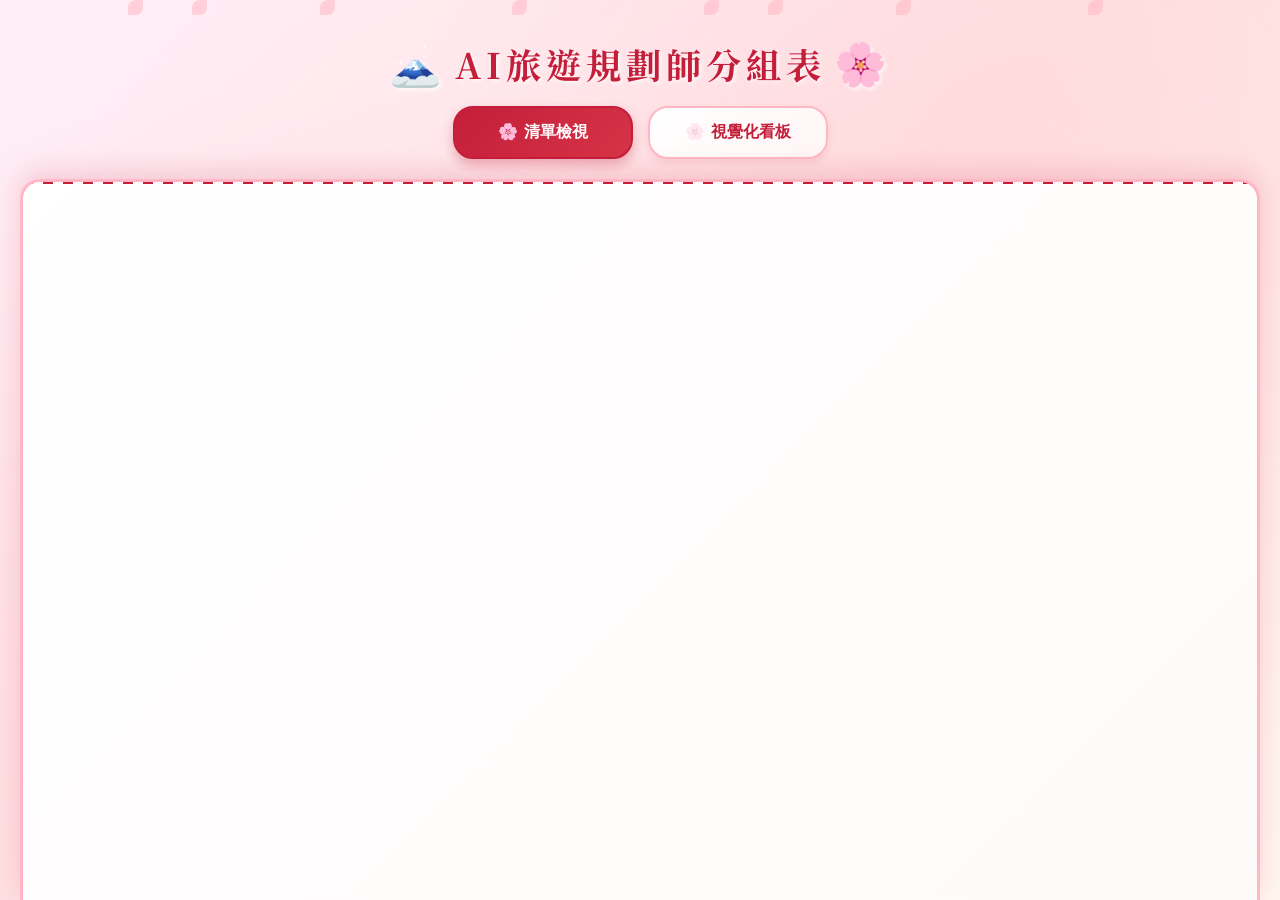
<file: ai-travel-group.html>
<!DOCTYPE html>
<html lang="zh-TW">
<head>
    <meta charset="UTF-8">
    <meta name="viewport" content="width=device-width, initial-scale=1.0">
    <title>AI旅遊規劃師分組表</title>
    <link rel="preconnect" href="https://fonts.googleapis.com">
    <link rel="preconnect" href="https://fonts.gstatic.com" crossorigin>
    <link href="https://fonts.googleapis.com/css2?family=Noto+Serif+TC:wght@600;700&display=swap" rel="stylesheet">
    <style>
        * {
            margin: 0;
            padding: 0;
            box-sizing: border-box;
        }
        body {
            font-family: 'Microsoft JhengHei', 'Hiragino Sans', 'Yu Gothic', Arial, sans-serif;
            background: linear-gradient(135deg, #ffeef8 0%, #ffe5e5 50%, #fff5f0 100%);
            min-height: 100vh;
            position: relative;
            overflow: hidden;
        }
        
        /* 日式背景裝飾 */
        body::before {
            content: '';
            position: fixed;
            top: 0;
            left: 0;
            width: 100%;
            height: 100%;
            background-image: 
                radial-gradient(circle at 20% 80%, rgba(255, 182, 193, 0.3) 0%, transparent 50%),
                radial-gradient(circle at 80% 20%, rgba(255, 192, 203, 0.3) 0%, transparent 50%),
                radial-gradient(circle at 40% 40%, rgba(255, 228, 225, 0.2) 0%, transparent 50%);
            pointer-events: none;
            z-index: 0;
        }
        
        /* 櫻花飄落動畫 */
        .sakura {
            position: fixed;
            width: 15px;
            height: 15px;
            background: radial-gradient(circle, #ffb7c5 0%, #ffc0cb 100%);
            border-radius: 50% 0 50% 0;
            opacity: 0.6;
            animation: fall linear infinite;
            z-index: 9999;
            pointer-events: none;
        }
        
        @keyframes fall {
            0% {
                transform: translateY(-10vh) rotate(0deg);
                opacity: 0.8;
            }
            100% {
                transform: translateY(110vh) rotate(360deg);
                opacity: 0;
            }
        }
        
        .container {
            width: 100%;
            height: 100vh;
            display: flex;
            flex-direction: column;
            position: relative;
            z-index: 2;
        }
        
        h1 {
            font-family: 'Noto Serif TC', 'Microsoft JhengHei', serif;
            color: #c41e3a;
            text-align: center;
            padding: 20px 10px 10px 10px;
            font-size: 1.5em;
            text-shadow: 2px 2px 4px rgba(255, 255, 255, 0.8);
            flex-shrink: 0;
            font-weight: 700;
            letter-spacing: 3px;
            position: relative;
        }
        
        /* 富士山裝飾 */
        h1::before {
            content: '🗻';
            margin-right: 8px;
            font-size: 1.2em;
        }
        
        h1::after {
            content: '🌸';
            margin-left: 8px;
            font-size: 1.2em;
        }
        
        .tabs {
            display: flex;
            gap: 10px;
            padding: 0 10px 15px 10px;
            justify-content: center;
            flex-shrink: 0;
        }
        
        .tab-button {
            padding: 12px 24px;
            background: linear-gradient(135deg, #ffffff 0%, #fff5f5 100%);
            border: 2px solid #ffb7c5;
            border-radius: 20px;
            cursor: pointer;
            font-size: 14px;
            font-weight: bold;
            transition: all 0.3s;
            color: #c41e3a;
            flex: 1;
            max-width: 180px;
            box-shadow: 0 4px 8px rgba(196, 30, 58, 0.1);
            position: relative;
            white-space: nowrap;
            touch-action: manipulation;
        }
        
        .tab-button::before {
            content: '🌸';
            margin-right: 6px;
            opacity: 0.3;
            transition: opacity 0.3s;
        }
        
        .tab-button:active {
            transform: scale(0.95);
        }
        
        .tab-button.active {
            background: linear-gradient(135deg, #c41e3a 0%, #d63447 100%);
            color: white;
            border-color: #c41e3a;
            box-shadow: 0 6px 12px rgba(196, 30, 58, 0.3);
        }
        
        .tab-button.active::before {
            opacity: 1;
        }
        
        .sheet-container {
            background: linear-gradient(135deg, #ffffff 0%, #fffafa 100%);
            border-radius: 20px 20px 0 0;
            flex: 1;
            overflow: hidden;
            margin: 0 10px 0 10px;
            box-shadow: 0 -8px 24px rgba(196, 30, 58, 0.15);
            position: relative;
            border: 3px solid #ffb7c5;
            border-bottom: none;
        }
        
        /* 和風波浪裝飾 */
        .sheet-container::before {
            content: '';
            position: absolute;
            top: -2px;
            left: 0;
            right: 0;
            height: 4px;
            background: repeating-linear-gradient(
                90deg,
                #c41e3a 0px,
                #c41e3a 10px,
                transparent 10px,
                transparent 20px
            );
            z-index: 10;
        }
        
        .sheet-content {
            display: none;
            width: 100%;
            height: 100%;
            position: relative;
        }
        
        .sheet-content.active {
            display: block;
        }
        
        .iframe-wrapper {
            width: 100%;
            height: 100%;
            overflow: auto;
            -webkit-overflow-scrolling: touch;
            position: relative;
        }
        
        iframe {
            width: 100%;
            height: 100%;
            border: none;
            transform-origin: 0 0;
        }
        
        /* 手機版：可滾動查看完整內容 */
        @media (max-width: 767px) {
            .iframe-wrapper {
                overflow: scroll;
            }
            iframe {
                width: 600px;
                height: 1200px;
                transform: scale(0.62);
                transform-origin: 0 0;
            }
        }
        
        /* 小手機優化 */
        @media (max-width: 375px) {
            iframe {
                width: 600px;
                height: 1200px;
                transform: scale(0.58);
            }
            h1 {
                font-size: 1.2em;
                padding: 15px 8px 8px 8px;
                letter-spacing: 2px;
            }
            .tab-button {
                font-size: 12px;
                padding: 10px 16px;
            }
        }

        /* 平板版：適度縮放 */
        @media (min-width: 768px) and (max-width: 1024px) {
            .iframe-wrapper {
                overflow: scroll;
            }
            iframe {
                width: 1000px;
                height: 1500px;
                transform: scale(0.75);
                transform-origin: 0 0;
            }
            h1 {
                font-size: 2em;
                padding: 25px 20px 12px 20px;
                letter-spacing: 4px;
            }
            .tabs {
                padding: 0 20px 18px 20px;
                gap: 15px;
            }
            .tab-button {
                font-size: 16px;
                padding: 14px 32px;
            }
            .sheet-container {
                margin: 0 20px 0 20px;
            }
        }

        /* 桌面版：完整顯示 */
        @media (min-width: 1025px) {
            h1 {
                font-size: 2.2em;
                padding: 30px 20px 15px 20px;
                letter-spacing: 5px;
            }
            .tabs {
                padding: 0 20px 20px 20px;
                gap: 15px;
            }
            .tab-button {
                font-size: 16px;
                padding: 14px 32px;
            }
            .sheet-container {
                margin: 0 20px 0 20px;
            }
        }
    </style>
</head>
<body>
    <!-- 櫻花飄落效果 -->
    <div class="sakura" style="left: 10%; animation-duration: 15s; animation-delay: 0s;"></div>
    <div class="sakura" style="left: 25%; animation-duration: 18s; animation-delay: 2s;"></div>
    <div class="sakura" style="left: 40%; animation-duration: 20s; animation-delay: 4s;"></div>
    <div class="sakura" style="left: 55%; animation-duration: 16s; animation-delay: 1s;"></div>
    <div class="sakura" style="left: 70%; animation-duration: 19s; animation-delay: 3s;"></div>
    <div class="sakura" style="left: 85%; animation-duration: 17s; animation-delay: 5s;"></div>
    <div class="sakura" style="left: 15%; animation-duration: 21s; animation-delay: 6s;"></div>
    <div class="sakura" style="left: 60%; animation-duration: 14s; animation-delay: 2.5s;"></div>
    
    <div class="container">
        <h1>AI旅遊規劃師分組表</h1>

        <div class="tabs">
            <button class="tab-button active" onclick="switchTab(0)">清單檢視</button>
            <button class="tab-button" onclick="switchTab(1)">視覺化看板</button>
        </div>

        <div class="sheet-container">
            <div class="sheet-content active" id="sheet1">
                <div class="iframe-wrapper">
                    <iframe src="https://docs.google.com/spreadsheets/d/e/2PACX-1vSUAgd8DJLTMgG6VCs0elZc0Nnr-1aFlvilLAMcBEerG2TRpi_9rC-JBE_F_g2LD4n1Kje4Ue_fA6fP/pubhtml?gid=976271621&single=true&widget=true&headers=false"></iframe>
                </div>
            </div>
            <div class="sheet-content" id="sheet2">
                <div class="iframe-wrapper">
                    <iframe src="https://docs.google.com/spreadsheets/d/e/2PACX-1vSUAgd8DJLTMgG6VCs0elZc0Nnr-1aFlvilLAMcBEerG2TRpi_9rC-JBE_F_g2LD4n1Kje4Ue_fA6fP/pubhtml?gid=2059196968&single=true&widget=true&headers=false"></iframe>
                </div>
            </div>
        </div>
    </div>

    <script>
        function switchTab(index) {
            // 移除所有 active class
            document.querySelectorAll('.tab-button').forEach(btn => btn.classList.remove('active'));
            document.querySelectorAll('.sheet-content').forEach(content => content.classList.remove('active'));
            
            // 添加 active class 到選中的項目
            document.querySelectorAll('.tab-button')[index].classList.add('active');
            document.querySelectorAll('.sheet-content')[index].classList.add('active');
        }
    </script>
</body>
</html>
</file>
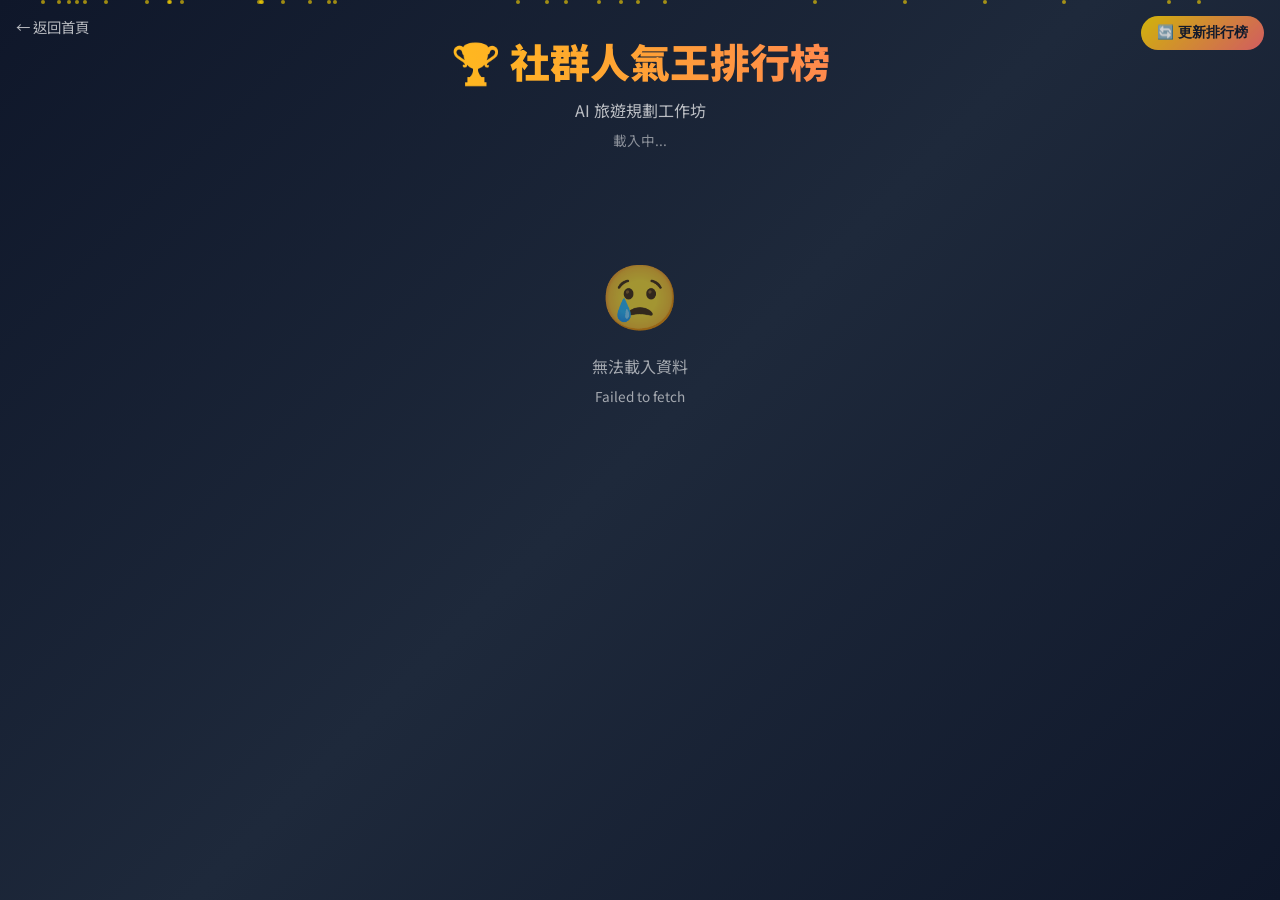
<file: leaderboard.html>
<!DOCTYPE html>
<html lang="zh-TW">

<head>
    <meta charset="UTF-8">
    <meta name="viewport" content="width=device-width, initial-scale=1.0">
    <link rel="icon"
        href="data:image/svg+xml,<svg xmlns='http://www.w3.org/2000/svg' viewBox='0 0 100 100'><text y='.9em' font-size='90'>🏆</text></svg>">
    <title>社群人氣王排行榜 | AI 旅遊規劃工作坊</title>
    <link href="https://fonts.googleapis.com/css2?family=Noto+Sans+TC:wght@300;400;500;700;900&display=swap"
        rel="stylesheet">
    <style>
        :root {
            --gold: linear-gradient(180deg, #ffd700 0%, #ffb347 100%);
            --silver: linear-gradient(180deg, #e8e8e8 0%, #b8b8b8 100%);
            --bronze: linear-gradient(180deg, #cd7f32 0%, #b8860b 100%);
            --fourth: linear-gradient(180deg, #7c3aed 0%, #5b21b6 100%);
            --fifth: linear-gradient(180deg, #06b6d4 0%, #0891b2 100%);
        }

        * {
            margin: 0;
            padding: 0;
            box-sizing: border-box;
        }

        body {
            font-family: 'Noto Sans TC', sans-serif;
            background: linear-gradient(135deg, #0f172a 0%, #1e293b 50%, #0f172a 100%);
            min-height: 100vh;
            color: white;
            overflow-x: hidden;
        }

        /* 背景粒子效果 */
        .particles {
            position: fixed;
            top: 0;
            left: 0;
            width: 100%;
            height: 100%;
            pointer-events: none;
            overflow: hidden;
            z-index: 0;
        }

        .particle {
            position: absolute;
            width: 4px;
            height: 4px;
            background: rgba(255, 215, 0, 0.6);
            border-radius: 50%;
            animation: float 15s infinite;
        }

        @keyframes float {

            0%,
            100% {
                transform: translateY(100vh) rotate(0deg);
                opacity: 0;
            }

            10% {
                opacity: 1;
            }

            90% {
                opacity: 1;
            }

            100% {
                transform: translateY(-100vh) rotate(720deg);
                opacity: 0;
            }
        }

        /* 主容器 */
        .container {
            max-width: 900px;
            margin: 0 auto;
            padding: 2rem 1rem;
            position: relative;
            z-index: 1;
        }

        /* 標題區 */
        .header {
            text-align: center;
            margin-bottom: 2rem;
        }

        .header h1 {
            font-size: 2.5rem;
            font-weight: 900;
            background: linear-gradient(90deg, #ffd700, #ff6b6b, #ffd700);
            background-size: 200% auto;
            -webkit-background-clip: text;
            background-clip: text;
            -webkit-text-fill-color: transparent;
            animation: shimmer 3s linear infinite;
            margin-bottom: 0.5rem;
        }

        @keyframes shimmer {
            to {
                background-position: 200% center;
            }
        }

        .header .subtitle {
            color: rgba(255, 255, 255, 0.7);
            font-size: 1rem;
        }

        .header .update-time {
            color: rgba(255, 255, 255, 0.5);
            font-size: 0.85rem;
            margin-top: 0.5rem;
        }

        /* 控制按鈕 */
        .controls {
            display: flex;
            justify-content: center;
            gap: 1rem;
            margin-bottom: 2rem;
        }

        .btn {
            padding: 0.75rem 1.5rem;
            border: none;
            border-radius: 2rem;
            font-size: 1rem;
            font-weight: 600;
            cursor: pointer;
            transition: all 0.3s ease;
        }

        .btn-primary {
            background: linear-gradient(135deg, #ffd700 0%, #ff6b6b 100%);
            color: #0f172a;
        }

        .btn-primary:hover {
            transform: scale(1.05);
            box-shadow: 0 0 30px rgba(255, 215, 0, 0.5);
        }

        .btn-outline {
            background: transparent;
            border: 2px solid rgba(255, 255, 255, 0.3);
            color: white;
        }

        .btn-outline:hover {
            background: rgba(255, 255, 255, 0.1);
        }

        /* 懸浮更新按鈕 */
        .refresh-btn {
            position: fixed;
            top: 1rem;
            right: 1rem;
            z-index: 100;
            padding: 0.5rem 1rem !important;
            font-size: 0.85rem !important;
            opacity: 0.8;
        }

        .refresh-btn:hover {
            opacity: 1;
            transform: scale(1.05);
        }

        @media (max-width: 480px) {
            .refresh-btn {
                padding: 0.4rem 0.8rem !important;
                font-size: 0.75rem !important;
            }
        }

        /* ===== 頒獎台區域 (前5名) ===== */
        .podium-section {
            margin-bottom: 3rem;
        }

        .podium-container {
            display: flex;
            justify-content: center;
            align-items: flex-end;
            gap: 0.5rem;
            min-height: 320px;
            padding: 1rem;
        }

        .podium-item {
            display: flex;
            flex-direction: column;
            align-items: center;
            padding: 1.25rem 0.75rem 2.5rem 0.75rem;
            border-radius: 1rem 1rem 0 0;
            position: relative;
            transition: all 0.3s ease;
            animation: podiumRise 0.8s ease-out backwards;
            z-index: 1;
        }

        .podium-item:hover {
            transform: translateY(-10px);
        }

        @keyframes podiumRise {
            from {
                transform: translateY(100px);
                opacity: 0;
            }

            to {
                transform: translateY(0);
                opacity: 1;
            }
        }

        /* 第 1 名 */
        .podium-1 {
            order: 3;
            background: var(--gold);
            min-height: 280px;
            width: 130px;
            box-shadow: 0 0 50px rgba(255, 215, 0, 0.6), inset 0 2px 15px rgba(255, 255, 255, 0.5);
            animation-delay: 0.1s;
        }

        /* 第 2 名 */
        .podium-2 {
            order: 2;
            background: var(--silver);
            min-height: 220px;
            width: 110px;
            box-shadow: 0 0 30px rgba(200, 200, 200, 0.4);
            animation-delay: 0.2s;
        }

        /* 第 3 名 */
        .podium-3 {
            order: 4;
            background: var(--bronze);
            min-height: 180px;
            width: 110px;
            box-shadow: 0 0 30px rgba(205, 127, 50, 0.4);
            animation-delay: 0.3s;
        }

        /* 第 4 名 */
        .podium-4 {
            order: 1;
            background: var(--fourth);
            min-height: 140px;
            width: 90px;
            box-shadow: 0 0 20px rgba(124, 58, 237, 0.4);
            animation-delay: 0.4s;
        }

        /* 第 5 名 */
        .podium-5 {
            order: 5;
            background: var(--fifth);
            min-height: 140px;
            width: 90px;
            box-shadow: 0 0 20px rgba(6, 182, 212, 0.4);
            animation-delay: 0.5s;
        }

        .podium-avatar {
            width: 50px;
            height: 50px;
            background: white;
            border-radius: 50%;
            display: flex;
            align-items: center;
            justify-content: center;
            font-size: 1.5rem;
            font-weight: 700;
            color: #1e293b;
            margin-bottom: 0.5rem;
            box-shadow: 0 4px 20px rgba(0, 0, 0, 0.3);
            position: relative;
        }

        .podium-1 .podium-avatar {
            width: 70px;
            height: 70px;
            font-size: 2rem;
            animation: crownGlow 2s ease-in-out infinite;
        }

        .podium-1 .podium-avatar::before {
            content: '👑';
            position: absolute;
            top: -60px;
            font-size: 3.5rem;
            animation: crownBounce 1s ease-in-out infinite;
        }

        @keyframes crownBounce {

            0%,
            100% {
                transform: translateY(0) rotate(-5deg);
            }

            50% {
                transform: translateY(-8px) rotate(5deg);
            }
        }

        @keyframes crownGlow {

            0%,
            100% {
                box-shadow: 0 0 30px rgba(255, 215, 0, 0.8);
            }

            50% {
                box-shadow: 0 0 60px rgba(255, 215, 0, 1), 0 0 100px rgba(255, 215, 0, 0.5);
            }
        }

        .podium-name {
            font-weight: 700;
            font-size: 1rem;
            color: white;
            text-shadow: 0 2px 4px rgba(0, 0, 0, 0.3);
            text-align: center;
            margin-bottom: 0.25rem;
            max-width: 100%;
            overflow: hidden;
            text-overflow: ellipsis;
            white-space: nowrap;
        }

        .podium-1 .podium-name {
            font-size: 1.25rem;
        }

        .podium-likes {
            display: flex;
            align-items: center;
            gap: 0.25rem;
            background: rgba(255, 255, 255, 0.95);
            padding: 0.35rem 0.75rem;
            border-radius: 1rem;
            font-weight: 700;
            color: #be123c;
            font-size: 0.9rem;
            box-shadow: 0 2px 10px rgba(0, 0, 0, 0.2);
            position: relative;
            z-index: 2;
        }

        .podium-rank {
            position: absolute;
            bottom: 5px;
            left: 50%;
            transform: translateX(-50%);
            font-size: 3.5rem;
            font-weight: 900;
            color: rgba(255, 255, 255, 0.25);
            z-index: 0;
            pointer-events: none;
        }

        .podium-1 .podium-rank {
            font-size: 4rem;
        }

        /* ===== 全員列表 ===== */
        .all-participants {
            background: rgba(255, 255, 255, 0.05);
            border-radius: 1.5rem;
            padding: 1.5rem;
            backdrop-filter: blur(10px);
        }

        .section-title {
            font-size: 1.25rem;
            font-weight: 700;
            margin-bottom: 1rem;
            display: flex;
            align-items: center;
            gap: 0.5rem;
        }

        .participant-list {
            display: grid;
            grid-template-columns: repeat(auto-fill, minmax(180px, 1fr));
            gap: 0.75rem;
        }

        .participant-item {
            display: flex;
            align-items: center;
            gap: 0.75rem;
            padding: 0.75rem 1rem;
            background: rgba(255, 255, 255, 0.08);
            border-radius: 0.75rem;
            transition: all 0.2s ease;
            animation: fadeIn 0.5s ease-out backwards;
        }

        .participant-item:hover {
            background: rgba(255, 255, 255, 0.15);
            transform: translateX(5px);
        }

        @keyframes fadeIn {
            from {
                opacity: 0;
                transform: translateY(10px);
            }

            to {
                opacity: 1;
                transform: translateY(0);
            }
        }

        .participant-rank {
            width: 28px;
            height: 28px;
            background: rgba(255, 255, 255, 0.15);
            color: rgba(255, 255, 255, 0.8);
            border-radius: 50%;
            display: flex;
            align-items: center;
            justify-content: center;
            font-weight: 600;
            font-size: 0.8rem;
            flex-shrink: 0;
        }

        .participant-name {
            flex: 1;
            font-weight: 500;
            overflow: hidden;
            text-overflow: ellipsis;
            white-space: nowrap;
        }

        .participant-likes {
            font-weight: 700;
            color: #fbbf24;
            font-size: 0.9rem;
        }

        /* 無資料狀態 */
        .empty-state {
            text-align: center;
            padding: 4rem 2rem;
            color: rgba(255, 255, 255, 0.6);
        }

        .empty-state .icon {
            font-size: 4rem;
            margin-bottom: 1rem;
        }

        /* 載入動畫 */
        .loading {
            text-align: center;
            padding: 3rem;
        }

        .spinner {
            width: 50px;
            height: 50px;
            border: 4px solid rgba(255, 215, 0, 0.3);
            border-top-color: #ffd700;
            border-radius: 50%;
            animation: spin 1s linear infinite;
            margin: 0 auto 1rem;
        }

        @keyframes spin {
            to {
                transform: rotate(360deg);
            }
        }

        /* 返回連結 */
        .back-link {
            position: fixed;
            top: 1rem;
            left: 1rem;
            color: rgba(255, 255, 255, 0.7);
            text-decoration: none;
            display: flex;
            align-items: center;
            gap: 0.5rem;
            font-size: 0.9rem;
            transition: color 0.2s;
            z-index: 10;
        }

        .back-link:hover {
            color: white;
        }
    </style>
</head>

<body>
    <!-- 背景粒子 -->
    <div class="particles" id="particles"></div>

    <!-- 返回連結 -->
    <a href="index.html" class="back-link">← 返回首頁</a>

    <!-- 更新按鈕 (右上角) -->
    <button class="btn btn-primary refresh-btn" onclick="refreshData()">🔄 更新排行榜</button>

    <div class="container">
        <!-- 標題 -->
        <header class="header">
            <h1>🏆 社群人氣王排行榜</h1>
            <p class="subtitle">AI 旅遊規劃工作坊</p>
            <p class="update-time" id="update-time">載入中...</p>
        </header>

        <!-- 主內容區 -->
        <div id="content">
            <div class="loading">
                <div class="spinner"></div>
                <p>載入排行榜資料...</p>
            </div>
        </div>
    </div>

    <script>
        // GAS URL
        const GAS_URL = 'https://script.google.com/macros/s/AKfycbxOi_q-LhAj56riAhb_ufn2Ks_-t_a6Cw3-13SyDFj2uRFMo66S719OM5cLQKCxXVC1/exec';

        // 初始化
        document.addEventListener('DOMContentLoaded', () => {
            createParticles();
            refreshData();
        });

        // 創建背景粒子
        function createParticles() {
            const container = document.getElementById('particles');
            for (let i = 0; i < 30; i++) {
                const particle = document.createElement('div');
                particle.className = 'particle';
                particle.style.left = Math.random() * 100 + '%';
                particle.style.animationDelay = Math.random() * 15 + 's';
                particle.style.animationDuration = (10 + Math.random() * 10) + 's';
                container.appendChild(particle);
            }
        }

        // 更新資料
        async function refreshData() {
            const content = document.getElementById('content');
            content.innerHTML = `
                <div class="loading">
                    <div class="spinner"></div>
                    <p>載入排行榜資料...</p>
                </div>
            `;

            try {
                const response = await fetch(`${GAS_URL}?action=getLeaderboard`);
                const data = await response.json();

                if (data.error) throw new Error(data.error);

                renderLeaderboard(data.leaderboard || []);
                updateTime();
            } catch (err) {
                console.error('Fetch error:', err);
                // 嘗試使用 localStorage 備份
                const cached = localStorage.getItem('workshop_leaderboard');
                if (cached) {
                    renderLeaderboard(JSON.parse(cached));
                    updateTime('(使用快取資料)');
                } else {
                    content.innerHTML = `
                        <div class="empty-state">
                            <div class="icon">😢</div>
                            <p>無法載入資料</p>
                            <p style="font-size: 0.85rem; margin-top: 0.5rem;">${err.message}</p>
                        </div>
                    `;
                }
            }
        }

        // 渲染排行榜
        function renderLeaderboard(leaderboard) {
            const content = document.getElementById('content');

            if (!leaderboard || leaderboard.length === 0) {
                content.innerHTML = `
                    <div class="empty-state">
                        <div class="icon">🏆</div>
                        <p>尚無排行資料</p>
                        <p style="font-size: 0.85rem; margin-top: 0.5rem;">等待參與者填寫問卷中...</p>
                    </div>
                `;
                return;
            }

            // 排序 (確保數值處理正確，處理可能的字串或未填寫情況)
            const sorted = [...leaderboard].sort((a, b) => {
                const likesA = parseInt(a.likes) || 0;
                const likesB = parseInt(b.likes) || 0;
                return likesB - likesA;
            });
            const top5 = sorted.slice(0, 5);
            const rest = sorted.slice(5);

            // 生成頒獎台 (前5名)
            let podiumHTML = `
                <div class="podium-section">
                    <div class="podium-container">
            `;

            // 順序: 4, 2, 1, 3, 5
            const podiumOrder = [3, 1, 0, 2, 4];
            podiumOrder.forEach(i => {
                if (top5[i]) {
                    const item = top5[i];
                    const rank = i + 1;
                    const initial = item.name.charAt(0).toUpperCase();
                    podiumHTML += `
                        <div class="podium-item podium-${rank}">
                            <div class="podium-avatar">${initial}</div>
                            <div class="podium-name">${item.name}</div>
                            <div class="podium-likes">❤️ ${item.likes}</div>
                            <div class="podium-rank">${rank}</div>
                        </div>
                    `;
                }
            });

            podiumHTML += `
                    </div>
                </div>
            `;

            // 生成全員列表 (6名以後)
            let listHTML = '';
            if (rest.length > 0) {
                listHTML = `
                    <div class="all-participants">
                        <h3 class="section-title">📋 其他參與者</h3>
                        <div class="participant-list">
                `;

                rest.forEach((item, idx) => {
                    const rank = idx + 6;
                    listHTML += `
                        <div class="participant-item" style="animation-delay: ${idx * 0.05}s">
                            <div class="participant-rank">${rank}</div>
                            <div class="participant-name">${item.name}</div>
                            <div class="participant-likes">❤️ ${item.likes}</div>
                        </div>
                    `;
                });

                listHTML += `
                        </div>
                    </div>
                `;
            }

            content.innerHTML = podiumHTML + listHTML;

            // 快取資料
            localStorage.setItem('workshop_leaderboard', JSON.stringify(leaderboard));
        }

        // 更新時間顯示
        function updateTime(suffix = '') {
            const now = new Date();
            const timeStr = now.toLocaleTimeString('zh-TW', { hour: '2-digit', minute: '2-digit' });
            document.getElementById('update-time').textContent = `最後更新：${timeStr} ${suffix}`;
        }
    </script>
</body>

</html>
</file>
